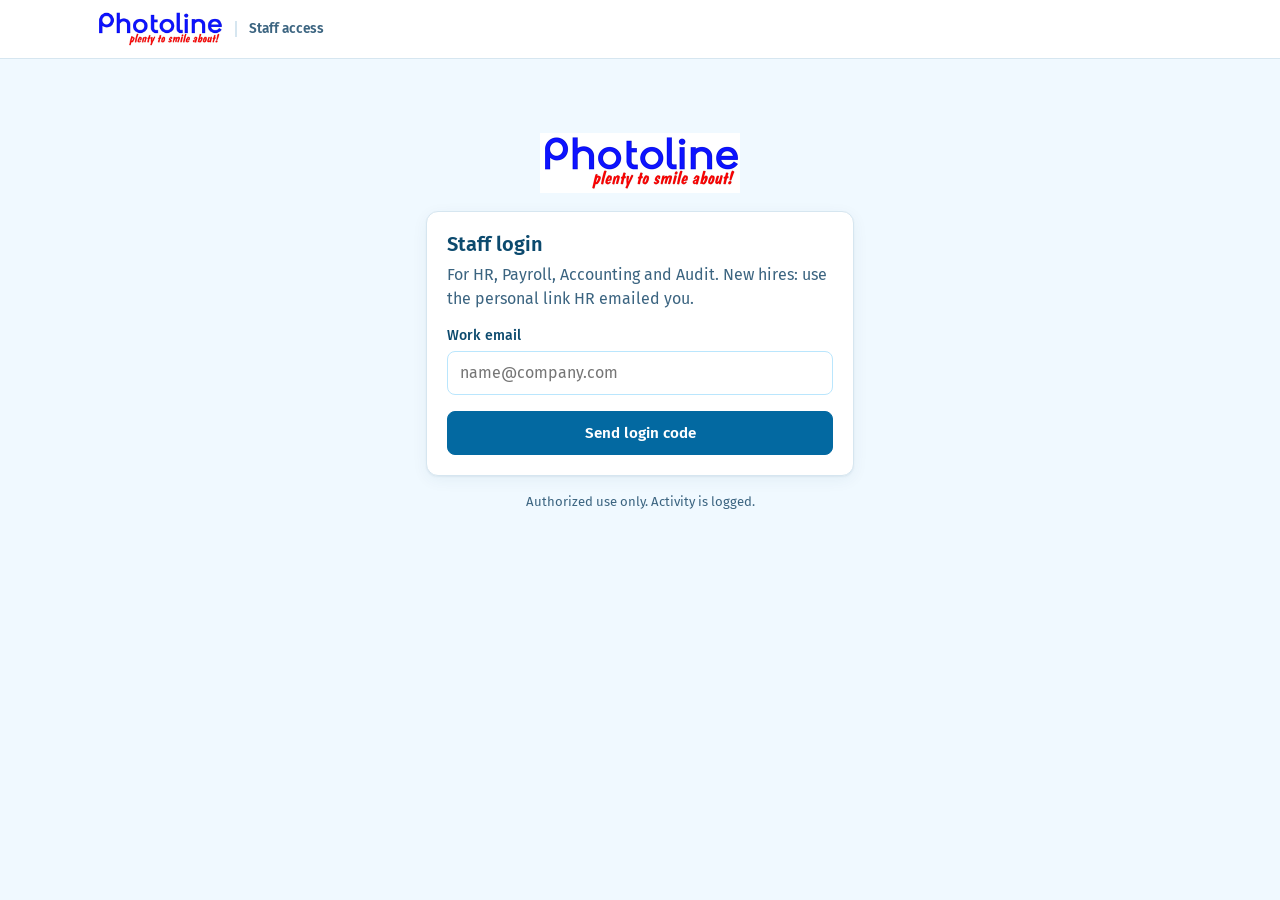
<file: docs/index.html>
<!DOCTYPE html>
<html lang="en">
<head>
<meta charset="utf-8">
<meta name="viewport" content="width=device-width, initial-scale=1">
<meta name="color-scheme" content="light">
<link rel="icon" type="image/png" href="img/favicon.png">
<link rel="apple-touch-icon" href="img/apple-touch-icon.png">
<meta name="robots" content="noindex,nofollow">
<title>Staff Login — Photoline HR Portal</title>
<link rel="preconnect" href="https://fonts.googleapis.com">
<link rel="preconnect" href="https://fonts.gstatic.com" crossorigin>
<link href="https://fonts.googleapis.com/css2?family=Fira+Code:wght@400;500&family=Fira+Sans:wght@400;500;600&display=swap" rel="stylesheet">
<link rel="stylesheet" href="css/theme.css">
</head>
<body>
<div id="chrome"></div>
<main id="main" class="wrap xnarrow" style="margin-top:6vh">
  <img class="hero-logo" src="img/logo.png" width="200" height="60" alt="Photoline">
  <div class="card">
    <h2>Staff login</h2>
    <p class="mute" style="margin:6px 0 0">For HR, Payroll, Accounting and Audit. New hires: use the personal link HR emailed you.</p>

    <form id="f1" novalidate>
      <label for="email">Work email</label>
      <input id="email" type="email" autocomplete="email" inputmode="email" placeholder="name@company.com" required>
      <div class="err" id="e1" role="alert"></div>
      <button class="btn" id="send" type="submit" style="width:100%;margin-top:16px">Send login code</button>
    </form>

    <form id="f2" class="hide" novalidate>
      <div class="notice ok" role="status"><div>If your email is registered, a 6-digit code was sent. It expires in 10 minutes.</div></div>
      <label for="code">6-digit code</label>
      <input id="code" class="mono" inputmode="numeric" maxlength="6" autocomplete="one-time-code" placeholder="123456" style="font-size:1.3rem;letter-spacing:.35em;text-align:center">
      <div class="err" id="e2" role="alert"></div>
      <button class="btn" id="verify" type="submit" style="width:100%;margin-top:16px">Log in</button>
      <button class="btn ghost" id="back" type="button" style="width:100%;margin-top:8px">Use another email</button>
    </form>
  </div>
  <p class="mute center" style="font-size:.82rem">Authorized use only. Activity is logged.</p>
</main>
<script src="js/config.js"></script>
<script src="js/api.js"></script>
<script src="js/ui.js"></script>
<script src="js/login.js"></script>
</body>
</html>
</file>
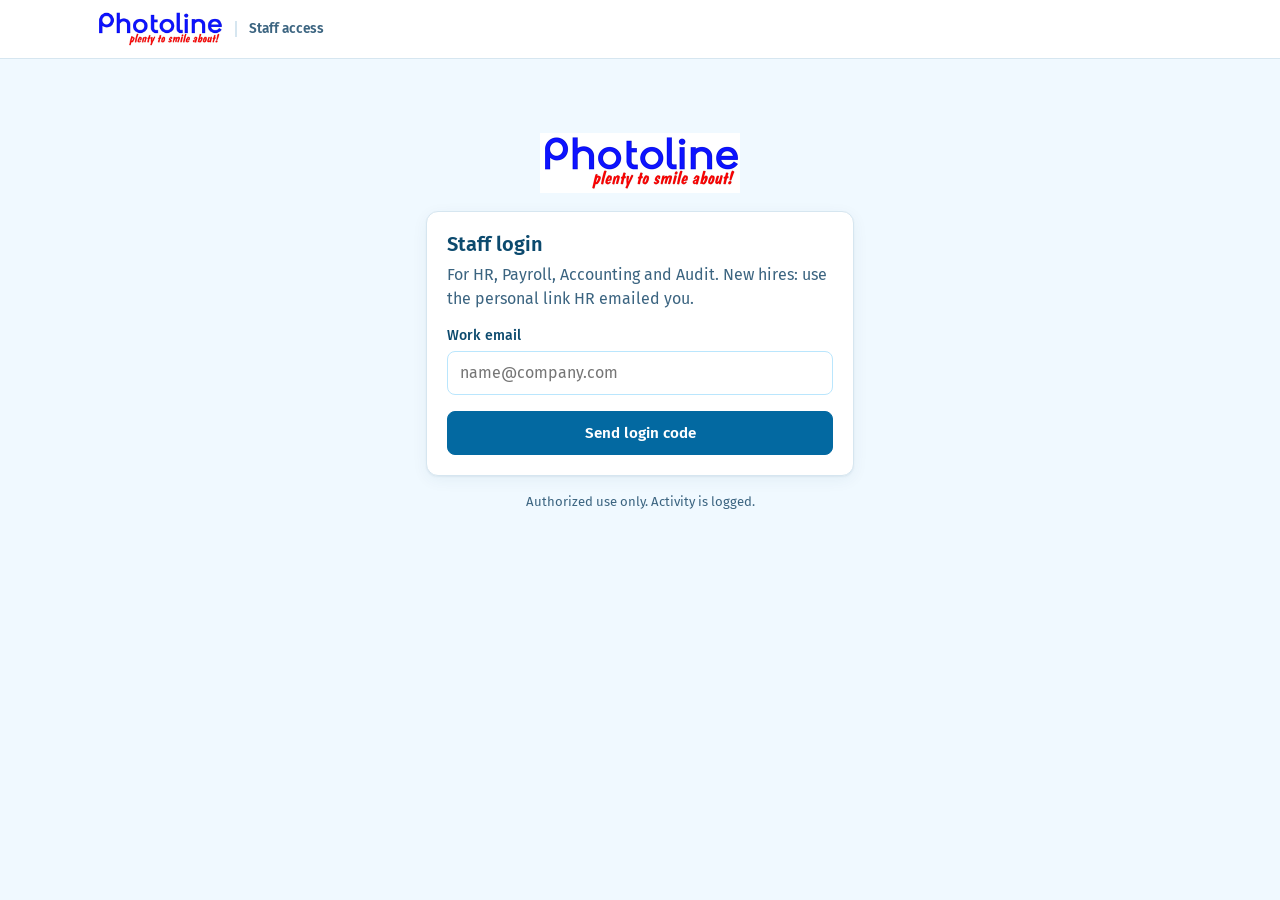
<file: docs/admin.html>
<!DOCTYPE html>
<html lang="en">
<head>
<meta charset="utf-8">
<meta name="viewport" content="width=device-width, initial-scale=1">
<meta name="color-scheme" content="light">
<link rel="icon" type="image/png" href="img/favicon.png">
<link rel="apple-touch-icon" href="img/apple-touch-icon.png">
<meta name="robots" content="noindex,nofollow">
<title>HR Admin — Photoline HR Portal</title>
<link rel="preconnect" href="https://fonts.googleapis.com">
<link rel="preconnect" href="https://fonts.gstatic.com" crossorigin>
<link href="https://fonts.googleapis.com/css2?family=Fira+Code:wght@400;500&family=Fira+Sans:wght@400;500;600&display=swap" rel="stylesheet">
<link rel="stylesheet" href="css/theme.css">
</head>
<body>
<div id="chrome"></div>
<main id="main" class="wrap">
  <div class="tabs" id="tabs" role="tablist">
    <button data-t="apps" class="on" role="tab">Applications</button>
    <button data-t="invite" role="tab">New invite</button>
    <button data-t="export" role="tab">Full export</button>
    <button data-t="users" role="tab">Users &amp; access</button>
  </div>

  <section id="t_apps">
    <div class="stats" id="stats"></div>
    <div class="card">
      <div class="row" style="margin-bottom:12px">
        <div class="bar-search"><input id="q" type="search" placeholder="Search name, Bio ID, email, branch…" aria-label="Search applications"></div>
        <select id="fstatus" style="max-width:190px" aria-label="Filter by status">
          <option value="">All statuses</option><option>PENDING</option><option>RETURNED</option><option>INVITED</option><option>APPROVED</option><option>CANCELLED</option>
        </select>
        <select id="femp" style="max-width:190px" aria-label="Filter by employment status">
          <option value="">All employment</option><option value="ACTIVE">Active</option><option value="ON_LEAVE">On Leave</option><option value="RESIGNED">Resigned</option><option value="AWOL">AWOL</option>
        </select>
        <button class="btn ghost sm" id="refresh" type="button"></button>
      </div>
      <div class="tablewrap"><table>
        <thead><tr><th>Status</th><th>Employment</th><th>Name</th><th>Bio ID</th><th>Branch</th><th>Email</th><th>Submitted</th></tr></thead>
        <tbody id="rows"></tbody>
      </table></div>
      <div class="mute center" id="empty" style="padding:16px">Loading…</div>
    </div>
  </section>

  <section id="t_invite" class="hide">
    <div class="card" style="max-width:540px">
      <h2>Invite a new hire</h2>
      <p class="mute">The applicant receives a personal link by email to complete their information.</p>
      <label for="iname">Applicant full name <span class="req">*</span></label><input id="iname" autocomplete="off">
      <label for="iemail">Applicant email <span class="req">*</span></label><input id="iemail" type="email" autocomplete="off">
      <label for="ibranch">Branch</label><select id="ibranch"></select>
      <div class="err" id="ierr" role="alert"></div>
      <p><button class="btn" id="isend" type="button"></button></p>
      <div id="ilink" class="notice ok hide"></div>
    </div>
  </section>

  <section id="t_export" class="hide">
    <div class="card">
      <h2>Full masterlist export</h2>
      <p class="mute">All APPROVED employees with every field (document files are not included). Handle the download as confidential.</p>
      <div class="row"><button class="btn" id="xcsv" type="button"></button><button class="btn ghost" id="xxlsx" type="button"></button></div>
    </div>
  </section>

  <section id="t_users" class="hide">
    <div class="card">
      <h2>Users &amp; access</h2>
      <div class="tablewrap" style="margin-top:12px"><table><thead><tr><th>Email</th><th>Role</th><th>Status</th><th></th></tr></thead><tbody id="urows"></tbody></table></div>
      <h3 style="margin-top:20px">Add or update a user</h3>
      <div class="grid">
        <div><label for="uemail">Email</label><input id="uemail" type="email" autocomplete="off"></div>
        <div><label for="urole">Role</label><select id="urole"></select></div>
        <div><label for="uactive">Status</label><select id="uactive"><option value="1">Active</option><option value="0">Disabled</option></select></div>
      </div>
      <div class="err" id="uerr" role="alert"></div>
      <p><button class="btn" id="usave" type="button">Save user</button></p>
      <p class="hint">PAYROLL, ACCOUNTING and AUDIT see only Bio ID, Full Name, Account No. and Account Type, and can only view and download.</p>
    </div>
  </section>
</main>

<div class="drawer" id="drawer" aria-hidden="true"><div class="panel" id="panel" role="dialog" aria-modal="true" aria-label="Application review"></div></div>

<script src="js/config.js"></script>
<script src="js/api.js"></script>
<script src="js/ui.js"></script>
<script src="js/viewer.js"></script>
<script src="js/pdfform.js"></script>
<script src="js/admin.js"></script>
</body>
</html>
</file>
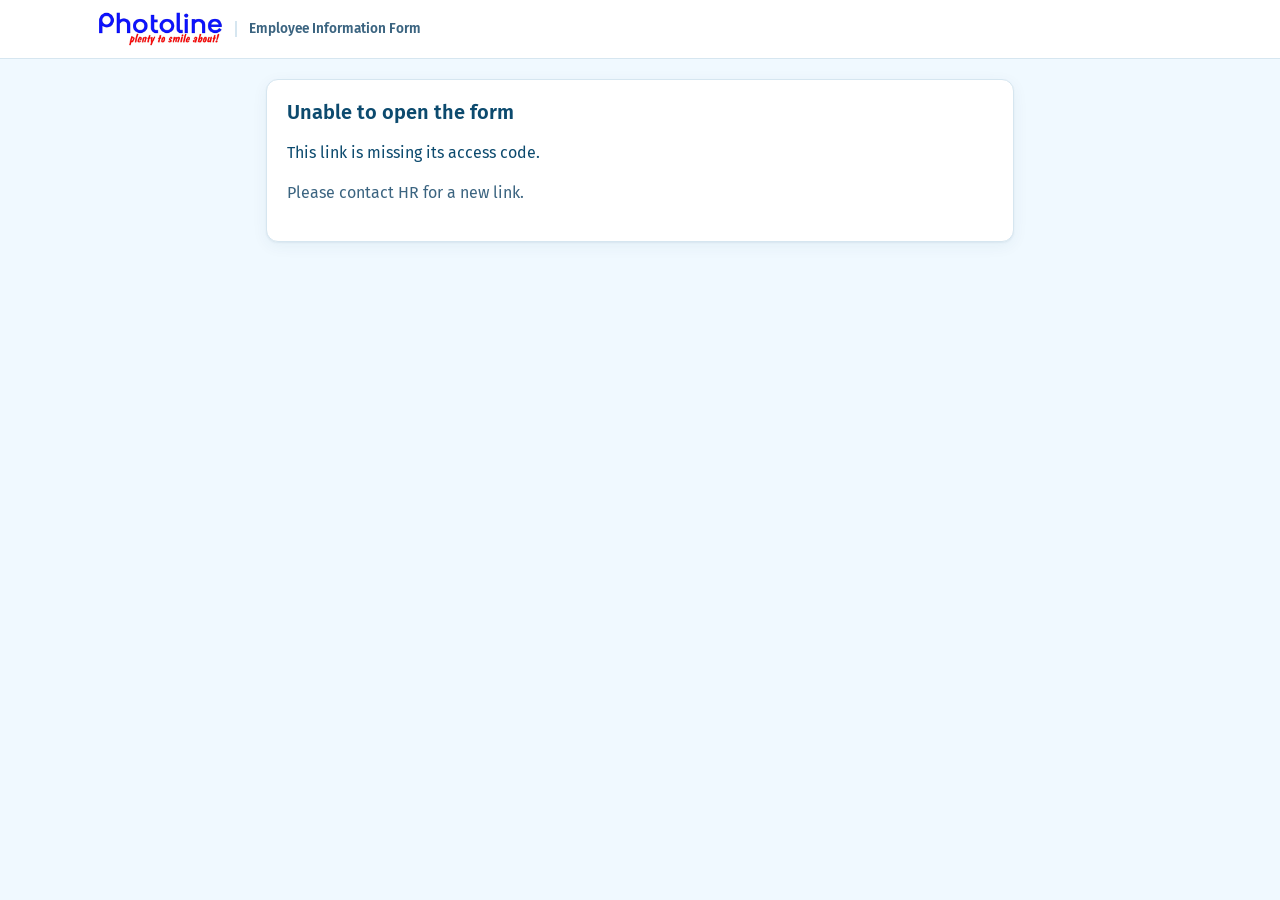
<file: docs/apply.html>
<!DOCTYPE html>
<html lang="en">
<head>
<meta charset="utf-8">
<meta name="viewport" content="width=device-width, initial-scale=1">
<meta name="color-scheme" content="light">
<link rel="icon" type="image/png" href="img/favicon.png">
<link rel="apple-touch-icon" href="img/apple-touch-icon.png">
<meta name="robots" content="noindex,nofollow">
<meta name="referrer" content="no-referrer">
<title>Employee Information Form</title>
<link rel="preconnect" href="https://fonts.googleapis.com">
<link rel="preconnect" href="https://fonts.gstatic.com" crossorigin>
<link href="https://fonts.googleapis.com/css2?family=Fira+Code:wght@400;500&family=Fira+Sans:wght@400;500;600&display=swap" rel="stylesheet">
<link rel="stylesheet" href="css/theme.css">
</head>
<body>
<div id="chrome"></div>
<main id="main" class="wrap narrow">
  <div id="loading" class="card center" role="status">
    <span class="spin"></span> Loading your form…
    <div class="hint" id="slow" style="margin-top:6px">The first load can take up to 10 seconds. Please wait.</div>
  </div>
  <div id="fatal" class="card hide"></div>
  <div id="done" class="card hide center">
    <div style="color:var(--accent);font-size:2.4rem" aria-hidden="true"></div>
    <h2>Thank you — your form was submitted</h2>
    <p class="mute">HR will review your information. If corrections are needed, you will receive an email with a new link. You may close this page.</p>
  </div>

  <div id="app" class="hide">
    <div id="returned" class="notice bad hide" role="alert"></div>
    <div id="locked" class="notice info hide"><div>This form was submitted and is under review. It can no longer be edited.</div></div>
    <div class="stepper" aria-label="Progress">
      <div class="meta"><span id="stepName"></span><span id="stepCount"></span></div>
      <div class="bar"><i id="bar"></i></div>
      <ol id="steps"></ol>
    </div>
    <form class="card" id="panel" novalidate></form>
    <div class="row">
      <button class="btn ghost" id="prev" type="button"></button>
      <span class="grow"></span>
      <span class="mute" id="saved" role="status" style="font-size:.85rem"></span>
      <button class="btn" id="next" type="button"></button>
    </div>
  </div>
</main>
<script src="js/config.js"></script>
<script src="js/api.js"></script>
<script src="js/ui.js"></script>
<script src="js/apply.js"></script>
</body>
</html>
</file>
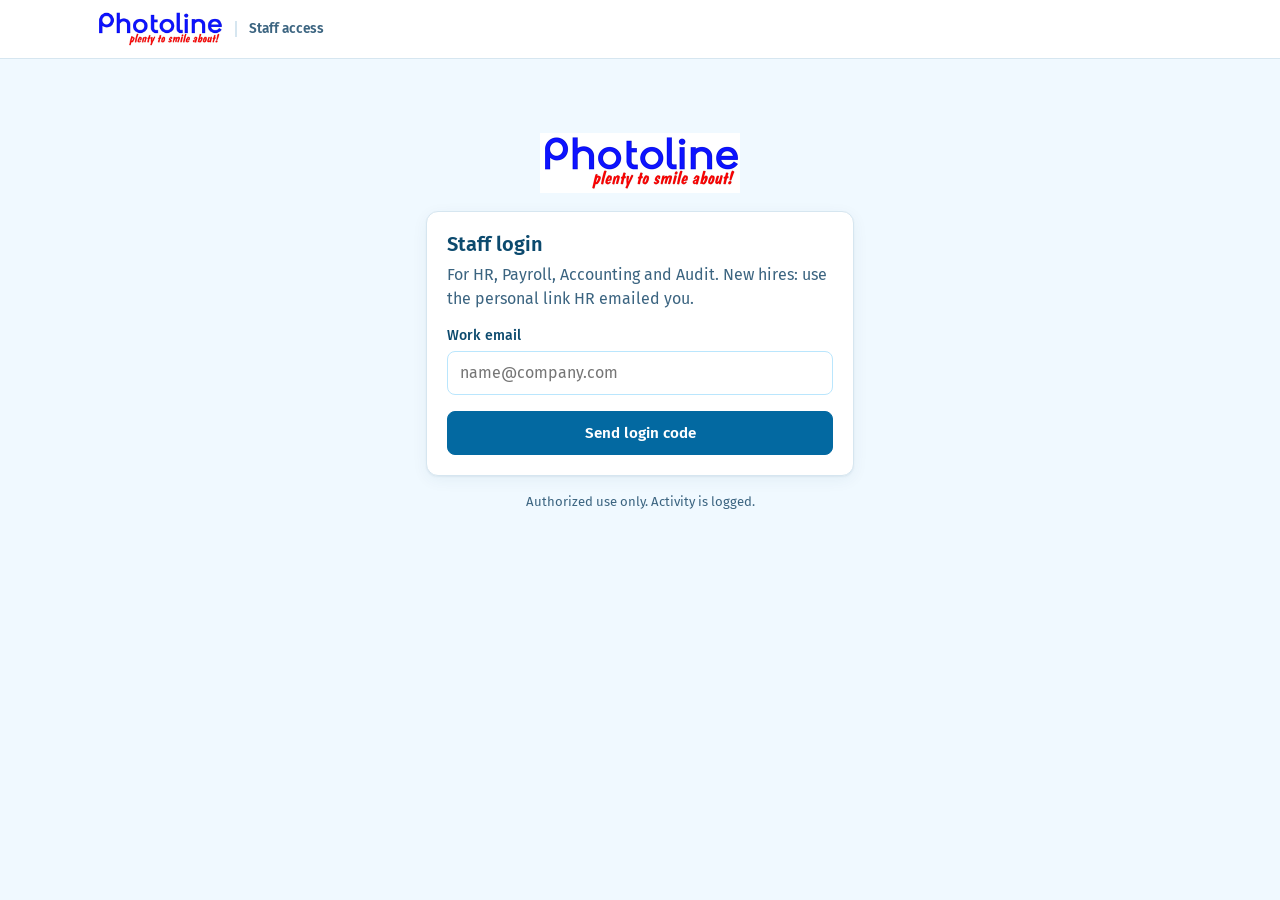
<file: docs/reports.html>
<!DOCTYPE html>
<html lang="en">
<head>
<meta charset="utf-8">
<meta name="viewport" content="width=device-width, initial-scale=1">
<meta name="color-scheme" content="light">
<link rel="icon" type="image/png" href="img/favicon.png">
<link rel="apple-touch-icon" href="img/apple-touch-icon.png">
<meta name="robots" content="noindex,nofollow">
<title>Payroll Masterlist — Photoline HR Portal</title>
<link rel="preconnect" href="https://fonts.googleapis.com">
<link rel="preconnect" href="https://fonts.gstatic.com" crossorigin>
<link href="https://fonts.googleapis.com/css2?family=Fira+Code:wght@400;500&family=Fira+Sans:wght@400;500;600&display=swap" rel="stylesheet">
<link rel="stylesheet" href="css/theme.css">
</head>
<body>
<div id="chrome"></div>
<main id="main" class="wrap">
  <div class="notice info no-print">
    <span id="shield"></span>
    <div>Confidential and read-only. This list shows only Bio ID, Full Name, Account No., Account Type and employment status. Do not share outside Payroll, Accounting and Audit.</div>
  </div>
  <div class="notice bad no-print hide" id="statnote" role="status"></div>
  <div class="card">
    <div class="row" style="margin-bottom:12px">
      <div class="bar-search"><input id="q" type="search" placeholder="Search name, Bio ID, account no.…" aria-label="Search"></div>
      <select id="ftype" style="max-width:210px" aria-label="Filter by account type">
        <option value="">All account types</option><option>Payroll Savings</option><option>Other Bank</option><option>GCash</option>
      </select>
      <select id="fstat" style="max-width:190px" aria-label="Filter by employment status">
        <option value="ACTIVE">Active only</option><option value="">All employees</option><option value="ON_LEAVE">On Leave</option><option value="RESIGNED">Resigned</option><option value="AWOL">AWOL</option><option value="NOT_ACTIVE">Not active (all)</option>
      </select>
      <span class="grow"></span>
      <span class="mute" id="count" role="status"></span>
      <span class="no-print row">
        <button class="btn sm" id="csv" type="button"></button>
        <button class="btn ghost sm" id="xlsx" type="button"></button>
        <button class="btn ghost sm" id="print" type="button"></button>
      </span>
    </div>
    <div class="tablewrap"><table><thead id="head"></thead><tbody id="rows"></tbody></table></div>
    <div class="mute center" id="empty" style="padding:16px">Loading…</div>
    <div class="hint" id="gen"></div>
  </div>
</main>
<script src="js/config.js"></script>
<script src="js/api.js"></script>
<script src="js/ui.js"></script>
<script src="js/reports.js"></script>
</body>
</html>
</file>
<file: docs/css/theme.css>
/* Photoline HR Portal — design tokens + components.
   Palette: clinical blue / health green (ui-ux-pro-max), tuned for contrast >= 4.5:1. */
:root{
  color-scheme:light;
  --bg:#f0f9ff; --surface:#ffffff; --muted:#e8f2f8; --border:#bae6fd; --line:#d6e6f0;
  --ink:#0c4a6e; --ink-2:#3b6480; --primary:#0369a1; --primary-h:#075985; --on-primary:#fff;
  --accent:#15803d; --danger:#b91c1c; --warn:#92400e; --ring:#0284c7;
  --s-pending-bg:#fef3c7; --s-pending:#92400e; --s-ok-bg:#dcfce7; --s-ok:#166534;
  --s-bad-bg:#fee2e2; --s-bad:#991b1b; --s-info-bg:#e0e7ff; --s-info:#3730a3; --s-off-bg:#e5e7eb; --s-off:#374151;
  --shadow:0 1px 2px rgba(12,74,110,.06),0 4px 16px rgba(12,74,110,.06);
  --r:12px; --r-sm:8px; --t:180ms;
  --font:'Fira Sans',system-ui,-apple-system,'Segoe UI',Roboto,Arial,sans-serif;
  --mono:'Fira Code',ui-monospace,Consolas,monospace;
}
*{box-sizing:border-box}
html{-webkit-text-size-adjust:100%}
body{margin:0;background:var(--bg);color:var(--ink);font:400 16px/1.5 var(--font)}
h1,h2,h3{line-height:1.25;margin:0}
h2{font-size:1.25rem;font-weight:600}h3{font-size:1rem;font-weight:600}
a{color:var(--primary)}
.mono{font-family:var(--mono);font-size:.92em}
.mute{color:var(--ink-2)}.hide{display:none!important}.center{text-align:center}.grow{flex:1}
svg.i{width:1.15em;height:1.15em;stroke:currentColor;fill:none;stroke-width:2;stroke-linecap:round;stroke-linejoin:round;flex:none;vertical-align:-.2em}
:focus-visible{outline:3px solid var(--ring);outline-offset:2px}
.skip{position:absolute;left:-999px}.skip:focus{left:8px;top:8px;background:var(--surface);padding:8px 12px;border-radius:8px;z-index:99}

/* layout */
.wrap{max-width:1120px;margin:0 auto;padding:20px 16px}.narrow{max-width:780px}.xnarrow{max-width:460px}
.topbar{background:var(--surface);border-bottom:1px solid var(--line);position:sticky;top:0;z-index:10}
.topbar .wrap{display:flex;align-items:center;gap:12px;padding-top:10px;padding-bottom:10px;flex-wrap:wrap}
.brand{display:flex;align-items:center;gap:12px;font-weight:600;flex:1;min-width:0}
.brand img{height:38px;width:auto;display:block}
.brand .sub{font-weight:600;color:var(--ink-2);font-size:.85rem;line-height:1.2;border-left:2px solid var(--line);padding-left:12px}
.hero-logo{display:block;margin:0 auto 18px;width:min(200px,60%);height:auto}
.bar-search{flex:1 1 220px;max-width:360px;min-width:0}
.brand small{display:block;font-weight:400;color:var(--ink-2);font-size:.78rem;line-height:1.1}
.card{background:var(--surface);border:1px solid var(--line);border-radius:var(--r);box-shadow:var(--shadow);padding:20px;margin-bottom:16px}
.card.flat{box-shadow:none}

/* controls */
label{display:block;font-weight:500;font-size:.88rem;margin:14px 0 5px}
label .req{color:var(--danger)}
input,select,textarea{width:100%;min-height:44px;padding:9px 12px;border:1.5px solid var(--border);border-radius:var(--r-sm);background:var(--surface);color:var(--ink);font:inherit;transition:border-color var(--t),box-shadow var(--t)}
textarea{min-height:88px;resize:vertical}
input:hover,select:hover,textarea:hover{border-color:var(--primary)}
input:focus,select:focus,textarea:focus{outline:none;border-color:var(--ring);box-shadow:0 0 0 3px color-mix(in srgb,var(--ring) 30%,transparent)}
input.bad,select.bad,textarea.bad{border-color:var(--danger)}
input:disabled,select:disabled,textarea:disabled{background:var(--muted);color:var(--ink-2);cursor:not-allowed}
input[type=checkbox]{width:20px;min-height:20px;accent-color:var(--primary)}
.err{color:var(--danger);font-size:.82rem;margin-top:4px}.err:empty{display:none}
.hint{color:var(--ink-2);font-size:.8rem;margin-top:4px}
.grid{display:grid;grid-template-columns:repeat(auto-fit,minmax(240px,1fr));gap:0 18px}
.grid .full{grid-column:1/-1}
.row{display:flex;gap:10px;flex-wrap:wrap;align-items:center}.row.end{justify-content:flex-end}

.btn{display:inline-flex;align-items:center;justify-content:center;gap:8px;min-height:44px;padding:9px 18px;border:1.5px solid var(--primary);border-radius:var(--r-sm);background:var(--primary);color:var(--on-primary);font:600 .95rem var(--font);cursor:pointer;text-decoration:none;transition:background var(--t),transform var(--t),opacity var(--t)}
.btn:hover{background:var(--primary-h);border-color:var(--primary-h)}
.btn:active{transform:translateY(1px)}
.btn:disabled{opacity:.55;cursor:not-allowed}
.btn.ghost{background:transparent;color:var(--primary)}.btn.ghost:hover{background:var(--muted)}
.btn.ok{background:var(--accent);border-color:var(--accent);color:#fff}
.btn.danger{background:var(--danger);border-color:var(--danger);color:#fff}
.btn.sm{min-height:36px;padding:5px 12px;font-size:.85rem}

.pill{display:inline-block;padding:2px 10px;border-radius:99px;font-size:.75rem;font-weight:600;letter-spacing:.02em;background:var(--s-off-bg);color:var(--s-off)}
.pill.PENDING{background:var(--s-pending-bg);color:var(--s-pending)}.pill.APPROVED{background:var(--s-ok-bg);color:var(--s-ok)}
.pill.RETURNED{background:var(--s-bad-bg);color:var(--s-bad)}.pill.INVITED{background:var(--s-info-bg);color:var(--s-info)}
.pill.ACTIVE{background:var(--s-ok-bg);color:var(--s-ok)}.pill.ON_LEAVE{background:var(--s-pending-bg);color:var(--s-pending)}
.pill.RESIGNED{background:var(--s-off-bg);color:var(--s-off)}.pill.AWOL{background:var(--s-bad-bg);color:var(--s-bad)}
tr.inactive td{color:var(--s-bad)}tr.inactive td .pill{color:inherit}.notice{display:flex;gap:10px;padding:12px 14px;border-radius:var(--r-sm);margin:12px 0;background:var(--s-pending-bg);color:var(--s-pending);font-size:.92rem}
.notice.bad{background:var(--s-bad-bg);color:var(--s-bad)}.notice.ok{background:var(--s-ok-bg);color:var(--s-ok)}.notice.info{background:var(--muted);color:var(--ink)}
.notice>div{min-width:0;word-break:break-word}

/* stepper */
.stepper{margin-bottom:16px}
.stepper .meta{display:flex;justify-content:space-between;font-size:.85rem;color:var(--ink-2);margin-bottom:6px}
.stepper .bar{height:8px;background:var(--muted);border-radius:99px;overflow:hidden}
.stepper .bar i{display:block;height:100%;background:var(--primary);border-radius:99px;transition:width .3s}
.stepper ol{display:flex;gap:6px;list-style:none;margin:10px 0 0;padding:0;overflow-x:auto}
.stepper li{flex:1;min-width:84px;font-size:.72rem;text-align:center;color:var(--ink-2);padding:4px 2px;border-top:3px solid var(--line)}
.stepper li.on{color:var(--primary);font-weight:600;border-color:var(--primary)}.stepper li.done{border-color:var(--accent)}

/* files */
.file{display:flex;align-items:center;gap:10px;border:1.5px dashed var(--border);border-radius:var(--r-sm);padding:12px;background:var(--bg);cursor:pointer;transition:border-color var(--t),background var(--t)}
.file:hover,.file.drag{border-color:var(--primary);background:var(--muted)}
.file input{display:none}
.file.has{border-style:solid;border-color:var(--accent)}
.chip{display:inline-flex;align-items:center;gap:6px;padding:5px 10px;border:1px solid var(--line);border-radius:99px;background:var(--surface);margin:3px 6px 3px 0;font-size:.85rem;cursor:pointer;max-width:100%}
.chip button{border:0;background:none;color:var(--danger);cursor:pointer;padding:0;min-width:24px;min-height:24px}

/* tables */
.tablewrap{overflow-x:auto;border:1px solid var(--line);border-radius:var(--r-sm)}
table{width:100%;border-collapse:collapse;font-size:.92rem}
th,td{text-align:left;padding:10px 12px;border-bottom:1px solid var(--line);white-space:nowrap}
th{background:var(--muted);font-size:.75rem;text-transform:uppercase;letter-spacing:.05em;color:var(--ink-2)}
tbody tr:last-child td{border-bottom:0}
tr.click{cursor:pointer;transition:background var(--t)}tr.click:hover{background:var(--muted)}
.stats{display:grid;grid-template-columns:repeat(auto-fit,minmax(130px,1fr));gap:12px;margin-bottom:16px}
.stat{background:var(--surface);border:1px solid var(--line);border-radius:var(--r);padding:14px 16px;box-shadow:var(--shadow)}
.stat b{display:block;font-size:1.7rem;font-weight:600}.stat span{font-size:.78rem;color:var(--ink-2);text-transform:uppercase;letter-spacing:.05em}
.tabs{display:flex;gap:4px;border-bottom:1px solid var(--line);margin-bottom:16px;overflow-x:auto}
.tabs button{border:0;background:none;padding:11px 16px;min-height:44px;font:600 .92rem var(--font);color:var(--ink-2);cursor:pointer;border-bottom:3px solid transparent;white-space:nowrap}
.tabs button:hover{color:var(--ink)}.tabs button.on{color:var(--primary);border-color:var(--primary)}

/* drawer + toast + spinner */
.drawer{position:fixed;inset:0;background:rgba(3,20,32,.55);display:none;z-index:30;justify-content:center;align-items:center;padding:16px}
.drawer.open{display:flex}
.drawer .panel{background:var(--bg);width:min(860px,100%);max-height:calc(100vh - 32px);max-height:calc(100dvh - 32px);overflow-y:auto;padding:20px;border-radius:var(--r);box-shadow:0 20px 60px rgba(3,20,32,.35);animation:pop .2s ease-out}
@keyframes pop{from{transform:translateY(12px) scale(.98);opacity:0}to{transform:none;opacity:1}}
.toast{position:fixed;left:50%;bottom:20px;transform:translateX(-50%);background:#0c2a3d;color:#fff;padding:11px 18px;border-radius:var(--r-sm);box-shadow:var(--shadow);z-index:60;max-width:92%}
.spin{display:inline-block;width:1em;height:1em;border:2px solid currentColor;border-right-color:transparent;border-radius:50%;animation:rot .7s linear infinite;vertical-align:-.15em}
@keyframes rot{to{transform:rotate(360deg)}}
/* document preview */
.sr-only{position:absolute;width:1px;height:1px;overflow:hidden;clip:rect(0 0 0 0);white-space:nowrap}
body.noscroll{overflow:hidden}
.viewer{position:fixed;inset:0;z-index:50;background:rgba(3,14,22,.92);display:flex;flex-direction:column;opacity:0;transition:opacity .16s ease-out;color:#fff}
.viewer.open{opacity:1}
.viewer-top{display:flex;align-items:center;gap:8px;padding:8px 12px;min-height:60px;background:rgba(3,14,22,.6)}
.viewer-title{flex:1;min-width:0;display:flex;flex-direction:column}
.viewer-title b{overflow:hidden;text-overflow:ellipsis;white-space:nowrap;font-size:.98rem}
.viewer-title .mute{color:#b6cddd;font-size:.85rem}
.viewer-stage{position:relative;flex:1;min-height:0;overflow:hidden;touch-action:none;user-select:none}
.viewer-stage.zoomed{cursor:grab}.viewer-stage.zoomed:active{cursor:grabbing}
.vmedia{position:absolute;left:50%;top:50%;max-width:none;transform-origin:center;transition:transform .15s ease-out}
img.vmedia{-webkit-user-drag:none}
.vpdf{width:100%;height:100%;left:0;top:0;background:#fff;border:0}
.viewer-msg{position:absolute;inset:0;display:flex;align-items:center;justify-content:center;gap:10px;text-align:center;padding:24px;color:#e6f1f8;pointer-events:none}
.viewer-msg button{pointer-events:auto}
.viewer-bar{display:flex;justify-content:center;align-items:center;gap:6px;padding:8px 8px calc(8px + env(safe-area-inset-bottom));background:rgba(3,14,22,.75);flex-wrap:wrap}
.vbtn{display:inline-flex;align-items:center;justify-content:center;min-width:44px;min-height:44px;border:1px solid rgba(255,255,255,.22);border-radius:var(--r-sm);background:rgba(255,255,255,.08);color:#fff;cursor:pointer;font:600 .9rem var(--font);transition:background var(--t)}
.vbtn:hover:not(:disabled){background:rgba(255,255,255,.2)}
.vbtn:focus-visible{outline:3px solid var(--ring);outline-offset:2px}
.vbtn:disabled{opacity:.35;cursor:not-allowed}
.vbtn .i{width:22px;height:22px}
.vzoom{min-width:64px}
.viewer-arrow{display:none;position:absolute;top:50%;transform:translateY(-50%);z-index:2;width:52px;height:52px;border-radius:50%;background:rgba(3,14,22,.6)}
.viewer-arrow.left{left:14px}.viewer-arrow.right{right:14px}
@media (min-width:768px){.viewer-arrow{display:inline-flex}}
@media (prefers-reduced-motion:reduce){.viewer,.vmedia{transition:none!important}}
.kv{display:grid;grid-template-columns:170px 1fr;gap:6px 14px;margin:0}.kv dt{color:var(--ink-2);font-size:.88rem}.kv dd{margin:0;word-break:break-word}
@media (max-width:640px){.kv{grid-template-columns:1fr}.wrap{padding:14px 12px}.card{padding:16px}.brand img{height:30px}.brand .sub{font-size:.78rem;padding-left:10px}.bar-search{max-width:none;flex-basis:100%}.row>select{max-width:none!important;flex:1 1 140px}.drawer{padding:0}.drawer .panel{padding:14px;width:100%;max-height:100vh;max-height:100dvh;border-radius:0}}
@media (max-width:380px){.brand .sub{display:none}}
@media (prefers-reduced-motion:reduce){*{animation:none!important;transition:none!important}}
@media print{.topbar,.btn,.tabs,.no-print{display:none!important}body{background:#fff;color:#000}.card{box-shadow:none;border-color:#999}}
</file>
